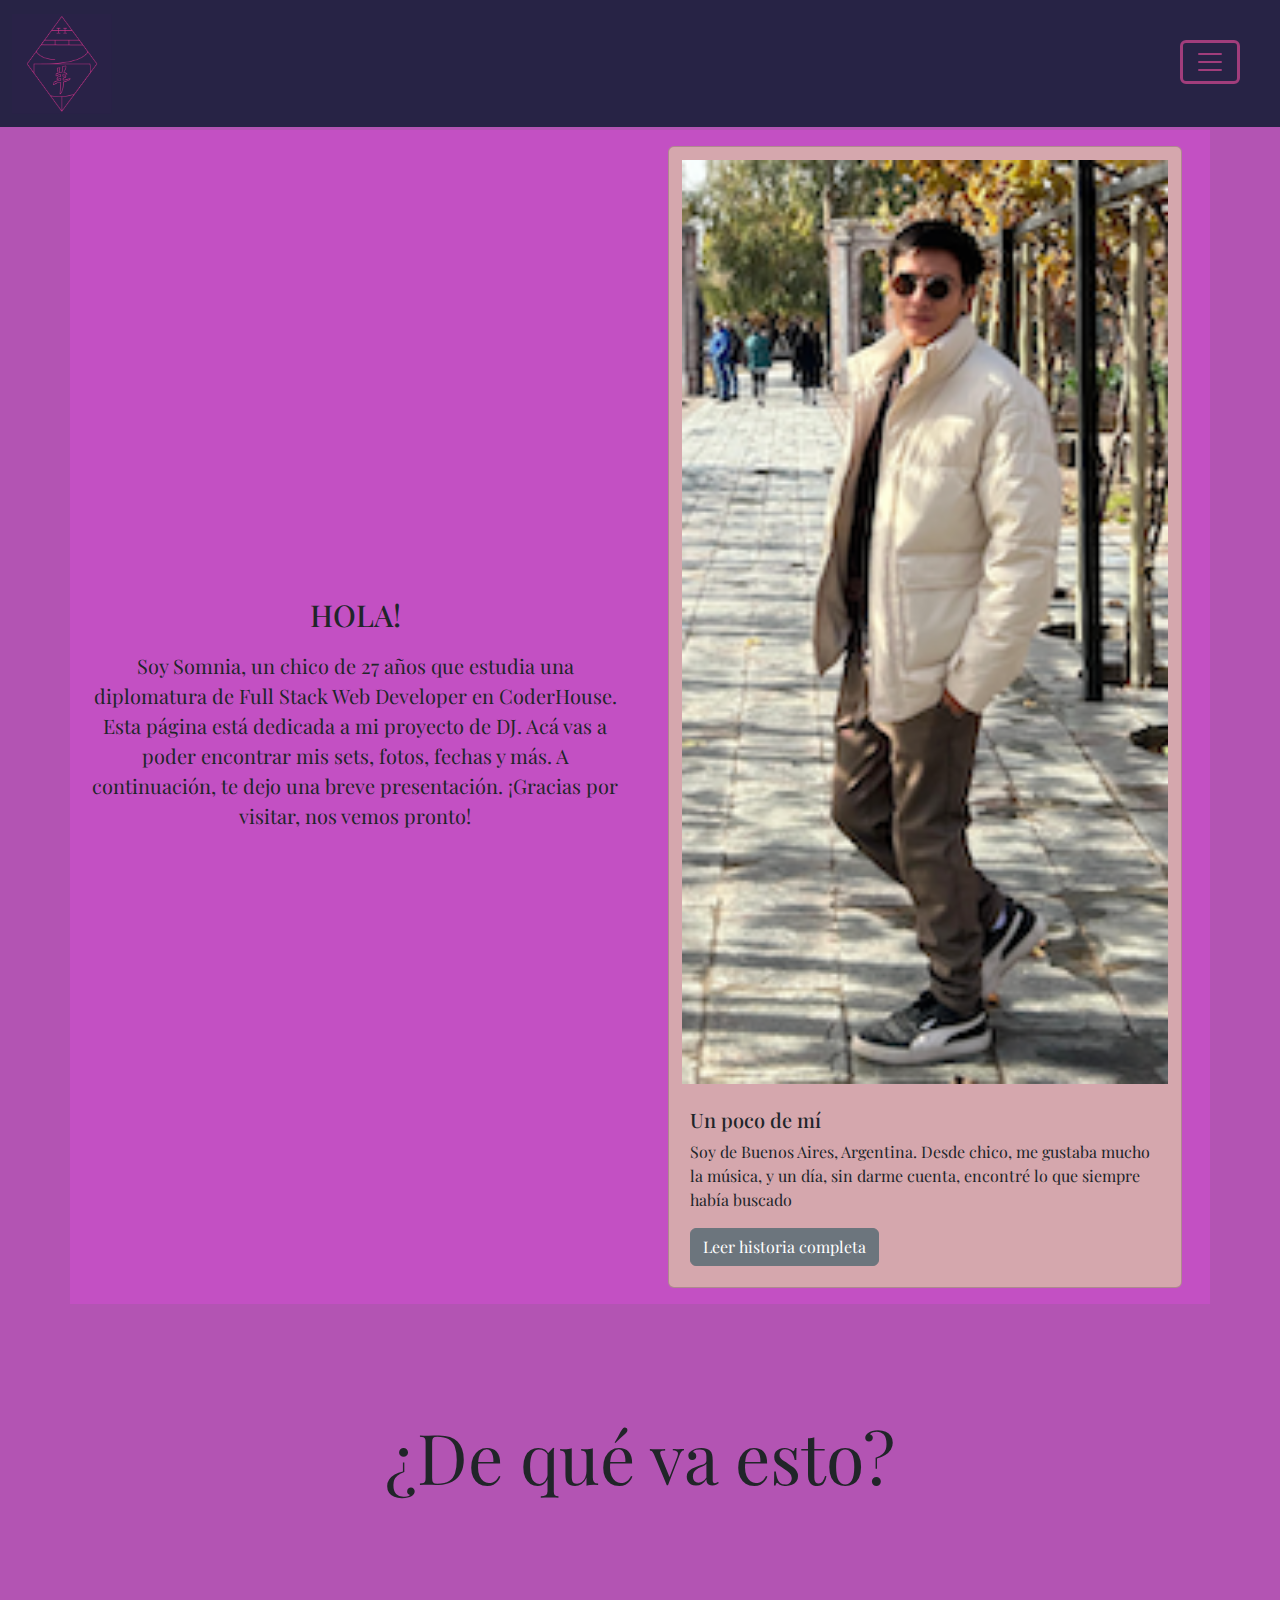
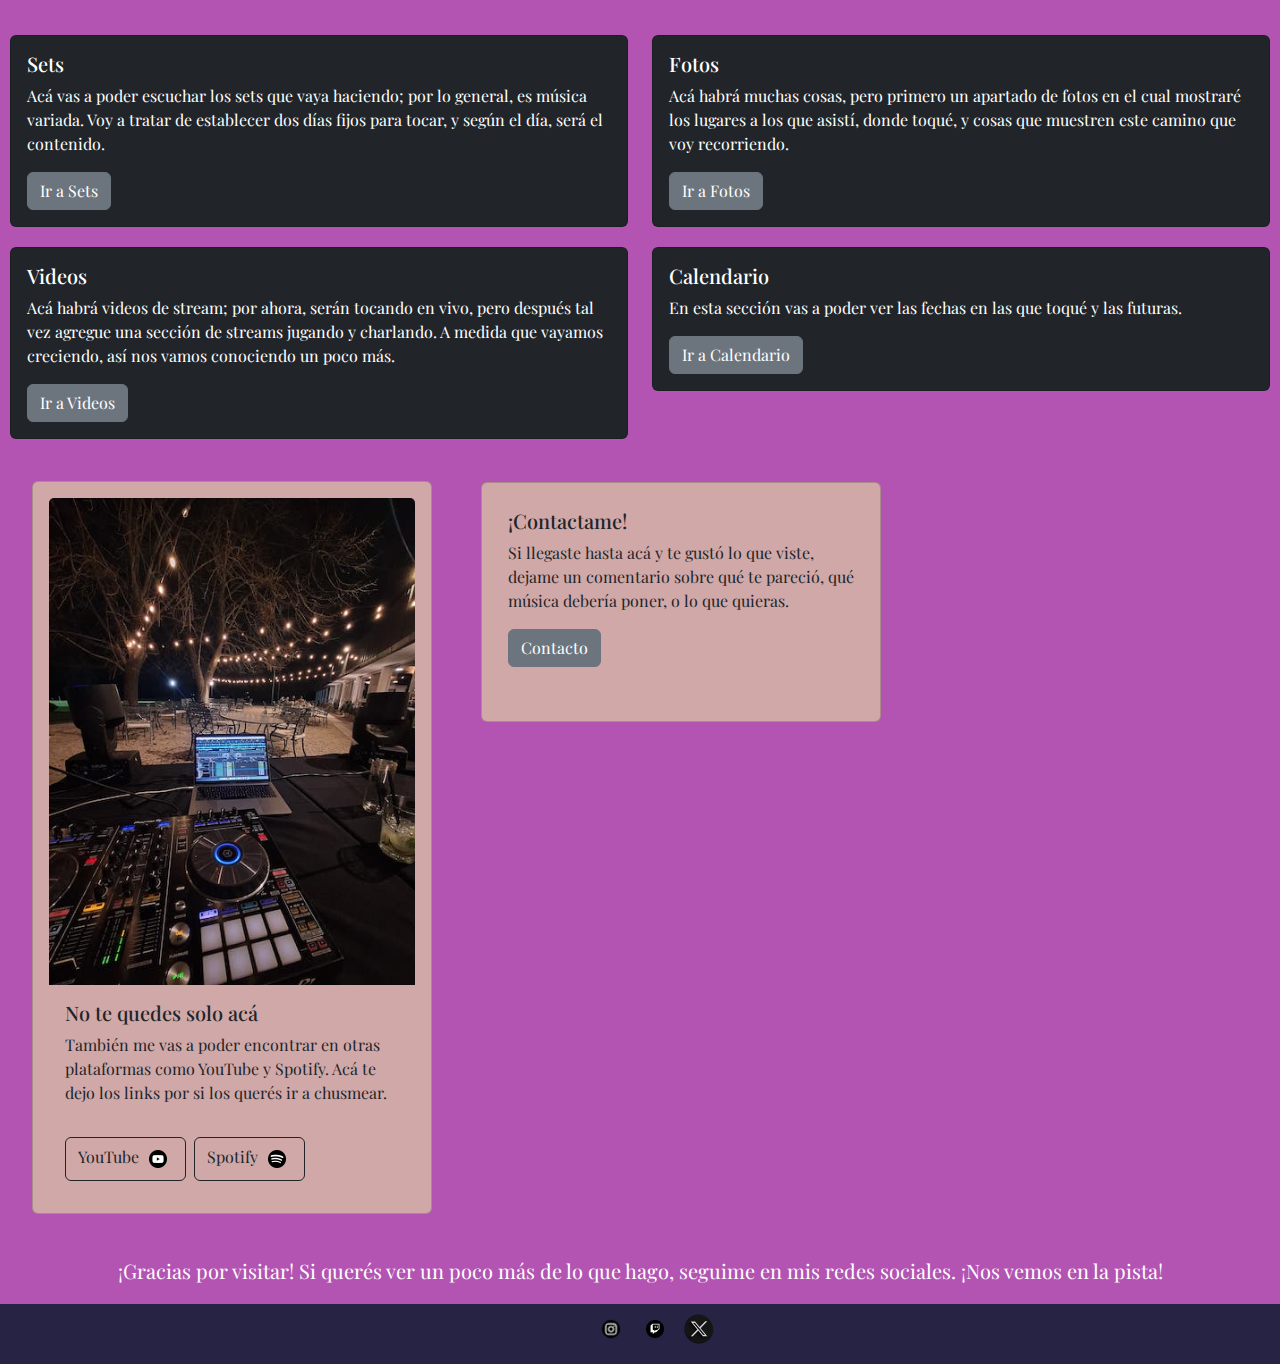
<file: index.html>
<!DOCTYPE html>
<html lang="en">
<head>
    <meta charset="UTF-8">
    <meta name="viewport" content="width=device-width, initial-scale=1.0">
    <meta name="description" content="Descubre el portfolio de Somnia, un DJ de Buenos Aires apasionado por la música electrónica. Escucha mis sets, explora mis fotos de eventos y conoce mis artistas favoritos. ¡Únete a este viaje musical y sígueme en mis redes sociales!">
    <meta name="keywords" content="DJ, música electrónica, sets de DJ, portfolio de DJ, eventos, fotos de DJ, Hardwell, Buenos Aires, música, comunidad musical, música variada, tecnología, CoderHouse">
    <title>Somnia</title>
    
    <!--link a bootstrap 5.3-->
    <link href="https://cdn.jsdelivr.net/npm/bootstrap@5.3.3/dist/css/bootstrap.min.css" rel="stylesheet" integrity="sha384-QWTKZyjpPEjISv5WaRU9OFeRpok6YctnYmDr5pNlyT2bRjXh0JMhjY6hW+ALEwIH" crossorigin="anonymous">
    <!--link a font-->
    <link rel="preconnect" href="https://fonts.googleapis.com">
    <link rel="preconnect" href="https://fonts.gstatic.com" crossorigin>
    <link href="https://fonts.googleapis.com/css2?family=Playfair+Display:ital,wght@0,400..900;1,400..900&display=swap" rel="stylesheet">
    
    <link rel="shortcut icon" href="./multimedia/favicon.ico" type="image/x-icon">
    <!--link a mi css-->
    <link rel="stylesheet" href="./css/style.css">


</head>
<body>
    <header>
        <nav class="navbar">
            <!--logoynombreNav-->
            <div class="container-fluid">
                <nav class="navbar">
                    <div class="container-fluid">
                      <a class="navbar-brand" href="./index.html">
                        <img src="./imagenes/logoSomnia.png" alt="Logo" width="100" height="100" class="d-inline-block align-text-top ">
                      </a>
                    </div>
                  </nav>
   
            <!--botonNav-->
             <button class="navbar-toggler boton-lateral" type="button" data-bs-toggle="offcanvas" data-bs-target="#offcanvasNavbar" aria-controls="offcanvasNavbar" aria-label="Toggle navigation">
                <span class="navbar-toggler-icon"></span>
              </button>
              <div class="offcanvas offcanvas-end" tabindex="-1" id="offcanvasNavbar" aria-labelledby="offcanvasNavbarLabel">
                <div class="offcanvas-header">
                  <h5 class="offcanvas-title" id="offcanvasNavbarLabel">SOMNIA</h5>
                  <button type="button" class="btn-close" data-bs-dismiss="offcanvas" aria-label="Close"></button>
                </div>
                <div class="offcanvas-body">
                  <ul class="navbar-nav justify-content-end flex-grow-1 pe-3">
                    <li class="nav-item">
                      <a class="nav-link active" aria-current="page" href="./paginas/sets.html">Sets</a>
                    </li>
                    <li class="nav-item">
                      <a class="nav-link" href="./paginas/calendario.html">Calendario</a>
                    </li>
                    <li class="nav-item dropdown">
                      <a class="nav-link dropdown-toggle" href="#" role="button" data-bs-toggle="dropdown" aria-expanded="false">
                        Multimedia
                      </a>
                      <ul class="dropdown-menu">
                        <li><a class="dropdown-item" href="./paginas/multimedia.html">Fotos</a></li>
                        <hr>
                        <li><a class="dropdown-item" href="https://www.youtube.com/@Play_Somnia" target="_blank">Videos</a></li>
                        <hr>
                        <li><a class="dropdown-item" href="https://open.spotify.com/user/31hjlfkevkhoahzk4itwz3btesmi" target="_blank" >Musica</a></li>
                      </ul>
                    </li>
                    <li class="nav-item">
                        <a class="nav-link" href="./paginas/contacto.html">Contacto</a>
                    </li>
                  </ul>
                </div>
              </div>
            </div>
        </nav>
    </header>
    <main class="container">
        <div class="row caja-1">
            <div class="col-6 presentacion">
                <h2>HOLA!</h2>
                <p>Soy Somnia, un chico de 27 años que estudia una diplomatura de Full Stack Web Developer en CoderHouse. Esta página está dedicada a mi proyecto de DJ. Acá vas a poder encontrar mis sets, fotos, fechas y más. A continuación, te dejo una breve presentación. ¡Gracias por visitar, nos vemos pronto!
                </p>
            </div>
            <div class="col-6">
            <div class="card" >
                <img src="./imagenes/FotoMiaMendoza.png" class="card-img-top p-2 fotomendoza" alt="fotomia">
                <div class="card-body">
                  <h5 class="card-title">Un poco de mí</h5>
                  <p class="card-text">Soy de Buenos Aires, Argentina. Desde chico, me gustaba mucho la música, y un día, sin darme cuenta, encontré lo que siempre había buscado</p>
                  <a href="./paginas/contacto.html" class="btn btn-secondary">Leer historia completa</a>
                </div>
            </div>
        </div> 

    </main>
    <p class="frase-medio">¿De qué va esto?
    </p>
    <div class="contenedorMedio">
        <div class="row">
            <div class="col-sm-6 mb-3 mb-sm-0">
              <div class="card text-bg-dark">
                <div class="card-body">
                  <h5 class="card-title">Sets</h5>
                  <p class="card-text">Acá vas a poder escuchar los sets que vaya haciendo; por lo general, es música variada. Voy a tratar de establecer dos días fijos para tocar, y según el día, será el contenido.</p>
                  <a href="./paginas/sets.html" class="btn btn-secondary">Ir a Sets</a>
                </div>
              </div>
            </div>
            <div class="col-sm-6">
              <div class="card text-bg-dark">
                <div class="card-body">
                  <h5 class="card-title">Fotos</h5>
                  <p class="card-text">Acá habrá muchas cosas, pero primero un apartado de fotos en el cual mostraré los lugares a los que asistí, donde toqué, y cosas que muestren este camino que voy recorriendo. 
                  </p>
                  <a href="./paginas/multimedia.html" class="btn btn-secondary">Ir a Fotos</a>
                </div>
              </div>
            </div>
          </div>
          <div class="contenedorMedio2">
        </div>

    </div>
    <div class="contenedorMedio">
        <div class="row">
            <div class="col-sm-6 mb-3 mb-sm-0">
              <div class="card text-bg-dark">
                <div class="card-body">
                  <h5 class="card-title">Videos</h5>
                  <p class="card-text">Acá habrá videos de stream; por ahora, serán tocando en vivo, pero después tal vez agregue una sección de streams jugando y charlando. A medida que vayamos creciendo, así nos vamos conociendo un poco más.</p>
                  <a href="./paginas/multimedia.html" class="btn btn-secondary">Ir a Videos</a>
                </div>
              </div>
            </div>
            <div class="col-sm-6">
              <div class="card text-bg-dark">
                <div class="card-body">
                  <h5 class="card-title">Calendario</h5>
                  <p class="card-text">En esta sección vas a poder ver las fechas en las que toqué y las futuras.
                  </p>
                  <a href="./paginas/calendario.html" class="btn btn-secondary">Ir a Calendario</a>
                </div>
              </div>
            </div>
          </div>
          <div class="contenedorMedio2">
        </div>


    </div>
    <div class="contenedorFinal">
        <div class="row m-2">
            <div class="card p-3 m-4 links-musica" style="width: 25rem;">
                <img src="./imagenes/eventogolfers2.jpeg" class="card-img-top" alt="evento2golfer">
                <div class="card-body">
                  <h5 class="card-title">No te quedes solo acá</h5>
                  <p class="card-text">También me vas a poder encontrar en otras plataformas como YouTube y Spotify. Acá te dejo los links por si los querés ir a chusmear.
                  </p>
                </div>
                <div class="card-body d-grid gap-2 d-md-flex">
                  <a href="https://www.youtube.com/@Somnia-oficial" target="_blank" class="btn btn-outline-dark p">YouTube <img class="logos" src="./imagenes/logoYoutube.png" alt="logoYoutube">
                  </a>
                  <a href="https://open.spotify.com/user/31hjlfkevkhoahzk4itwz3btesmi" class="btn btn-outline-dark" target="_blank">Spotify <img src="./imagenes/logoSpotify.png" class="logos" alt="logoSpotify"></a>
                </div>
              </div>
              <div class="card mensajes">
                <div class="card-body tarjeta-contacto">
                  <h5 class="card-title">¡Contactame!</h5>
                  <p class="card-text">Si llegaste hasta acá y te gustó lo que viste, dejame un comentario sobre qué te pareció, qué música debería poner, o lo que quieras.
                  </p>
                  <a href="./paginas/contacto.html" class="btn btn-secondary">Contacto</a>
                </div>
              </div>
        </div>
    </div>
    <p class="despedida">¡Gracias por visitar! Si querés ver un poco más de lo que hago, seguime en mis redes sociales. ¡Nos vemos en la pista!
    </p>


    <footer class="final">
        <div class="row iconosRedes">
         <div class="redes">
            <a href="https://www.instagram.com/somnia.ok/?hl=es" target="_blank">
                <img class="logos" src="./imagenes/logoIg.png" alt="instagram">
            </a>      
          </div> 
          <div class="redes">
            <a href="https://www.twitch.tv/somniaofficial" target="_blank">
              <img class="logos" src="./imagenes/logoTwich.png" alt="twich">
            </a>  
          </div>
          <div class="redes">
            <a href="https://x.com/?lang=es" target="_blank">
              <img class="logos" src="./imagenes/logoX.png" alt="twitter">
            </a>  
          </div>


        </div>
        


    </footer>

      

    

   


      <!--link a js de bootstrap-->
      <script src="https://cdn.jsdelivr.net/npm/bootstrap@5.3.3/dist/js/bootstrap.bundle.min.js" integrity="sha384-YvpcrYf0tY3lHB60NNkmXc5s9fDVZLESaAA55NDzOxhy9GkcIdslK1eN7N6jIeHz" crossorigin="anonymous"></script>
</body>

</html>
</file>
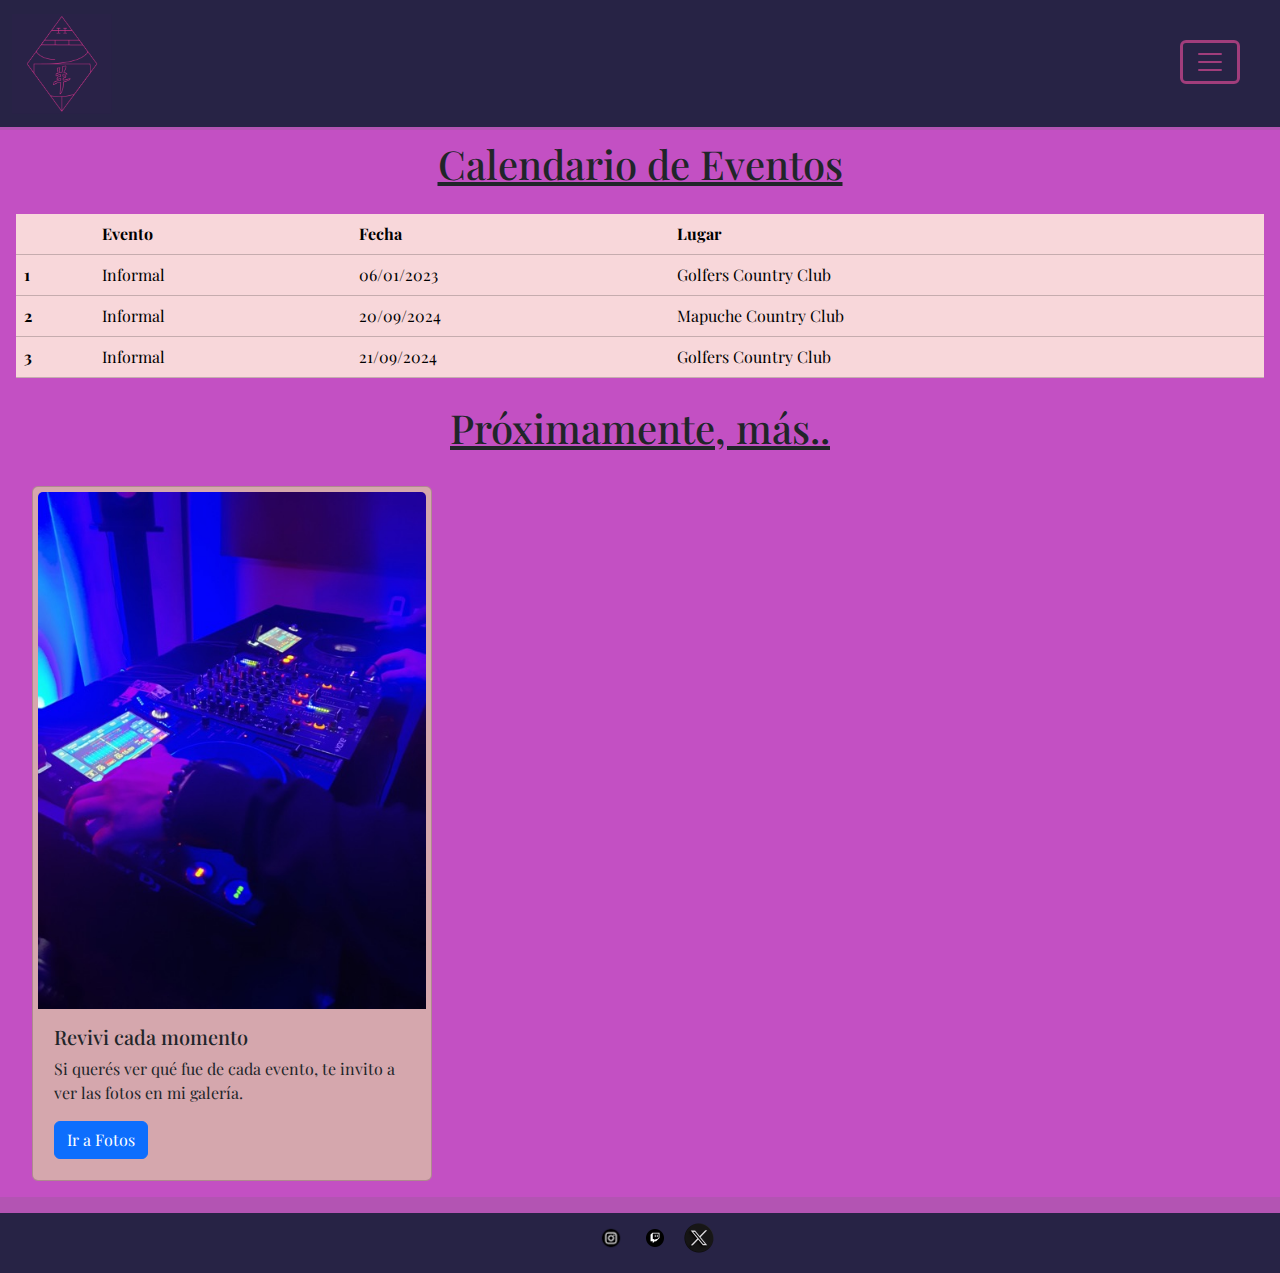
<file: paginas/calendario.html>
<!DOCTYPE html>
<html lang="en">
<head>
    <meta charset="UTF-8">
    <meta name="viewport" content="width=device-width, initial-scale=1.0">
    <title>SOMNIA</title>
    <link rel="shortcut icon" href="../multimedia/favicon.ico" type="image/x-icon">
    <!--link a bootstrap 5.3-->
    <link href="https://cdn.jsdelivr.net/npm/bootstrap@5.3.3/dist/css/bootstrap.min.css" rel="stylesheet" integrity="sha384-QWTKZyjpPEjISv5WaRU9OFeRpok6YctnYmDr5pNlyT2bRjXh0JMhjY6hW+ALEwIH" crossorigin="anonymous">
    <!--link a font-->
    <link rel="preconnect" href="https://fonts.googleapis.com">
    <link rel="preconnect" href="https://fonts.gstatic.com" crossorigin>
    <link href="https://fonts.googleapis.com/css2?family=Playfair+Display:ital,wght@0,400..900;1,400..900&display=swap" rel="stylesheet">
    
    <link rel="shortcut icon" href="../multimedia/favicon.ico" type="image/x-icon">
    <!--link a mi css-->
    <link rel="stylesheet" href="../css/style.css">
</head>
<body>
    <header>
        <nav class="navbar">
            <!--logoynombreNav-->
            <div class="container-fluid">
                <nav class="navbar">
                    <div class="container-fluid">
                      <a class="navbar-brand" href="../index.html">
                        <img src="../imagenes/logoSomnia.png" alt="Logo" width="100" height="100" class="d-inline-block align-text-top ">
                      </a>
                    </div>
                  </nav>
   
            <!--botonNav-->
             <button class="navbar-toggler boton-lateral" type="button" data-bs-toggle="offcanvas" data-bs-target="#offcanvasNavbar" aria-controls="offcanvasNavbar" aria-label="Toggle navigation">
                <span class="navbar-toggler-icon"></span>
              </button>
              <div class="offcanvas offcanvas-end" tabindex="-1" id="offcanvasNavbar" aria-labelledby="offcanvasNavbarLabel">
                <div class="offcanvas-header">
                  <h5 class="offcanvas-title" id="offcanvasNavbarLabel">SOMNIA</h5>
                  <button type="button" class="btn-close" data-bs-dismiss="offcanvas" aria-label="Close"></button>
                </div>
                <div class="offcanvas-body">
                  <ul class="navbar-nav justify-content-end flex-grow-1 pe-3">
                    <li class="nav-item">
                      <a class="nav-link active" aria-current="page" href="../paginas/sets.html">Sets</a>
                    </li>
                    <li class="nav-item">
                      <a class="nav-link" href="../paginas/calendario.html">Calendario</a>
                    </li>
                    <li class="nav-item dropdown">
                      <a class="nav-link dropdown-toggle" href="#" role="button" data-bs-toggle="dropdown" aria-expanded="false">
                        Multimedia
                      </a>
                      <ul class="dropdown-menu">
                        <li><a class="dropdown-item" href="../paginas/multimedia.html">Fotos</a></li>
                        <hr>
                        <li><a class="dropdown-item" href="https://www.youtube.com/@Play_Somnia" target="_blank">Videos</a></li>
                        <hr>
                        <li><a class="dropdown-item" href="https://open.spotify.com/user/31hjlfkevkhoahzk4itwz3btesmi" target="_blank" >Musica</a></li>
                      </ul>
                    </li>
                    <li class="nav-item">
                      <a class="nav-link" href="../paginas/contacto.html">Contacto</a>
                    </li>
                  </ul>
                </div>
              </div>
            </div>
        </nav>
    </header>

    <main class="medioCalendario">
        <h1>Calendario de Eventos</h1>
        <div class="row m-3 mediocal">
            <table class="table table-hover col-6 table-danger">
                <thead>
                  <tr>
                    <th scope="col"></th>
                    <th scope="col">Evento</th>
                    <th scope="col">Fecha</th>
                    <th scope="col">Lugar</th>
                  </tr>
                </thead>
                <tbody>
                  <tr>
                    <th scope="row">1</th>
                    <td>Informal</td>
                    <td>06/01/2023</td>
                    <td>Golfers Country Club</td>

                  </tr>


                  <tr>
                    <th scope="row">2</th>
                    <td>Informal</td>
                    <td>20/09/2024</td>
                    <td>Mapuche Country Club</td>
                  </tr>
                  <tr>
                    <th scope="row">3</th>
                    <td>Informal</td>
                    <td>21/09/2024</td>
                    <td>Golfers Country Club</td>
                  </tr>
                </tbody>
              </table>
              <h1>Próximamente, más..</h1>
                  <div class="card" style="width: 25rem; fotocal"> 
                    <img src="../imagenes/fotoArjausdemediano.jpeg" class="card-img-top" alt="contr-arjaus">
                    <div class="card-body">
                      <h5 class="card-title">Revivi cada momento</h5>
                      <p class="card-text">Si querés ver qué fue de cada evento, te invito a ver las fotos en mi galería.</p>
                      <a href="../paginas/multimedia.html" class="btn btn-primary">Ir a Fotos</a>
                    </div>
                  </div>
              
    </main>

    <footer class="final">
        <div class="row iconosRedes">
          <div class="redes">
            <a href="https://www.instagram.com/somnia.ok/?hl=es" target="_blank">
                <img class="logos" src="../imagenes/logoIg.png" alt="instagram">
            </a>      
          </div> 
          <div class="redes">
            <a href="https://www.twitch.tv/somniaofficial" target="_blank">
              <img class="logos" src="../imagenes/logoTwich.png" alt="twich">
            </a>  
          </div>
          <div class="redes">
            <a href="https://x.com/?lang=es" target="_blank">
              <img class="logos" src="../imagenes/logoX.png" alt="twitter">
            </a>  
          </div>


        </div>
        


    </footer>



    <!--link a js de bootstrap-->
    <script src="https://cdn.jsdelivr.net/npm/bootstrap@5.3.3/dist/js/bootstrap.bundle.min.js" integrity="sha384-YvpcrYf0tY3lHB60NNkmXc5s9fDVZLESaAA55NDzOxhy9GkcIdslK1eN7N6jIeHz" crossorigin="anonymous"></script>
    
</body>
</html>
</file>
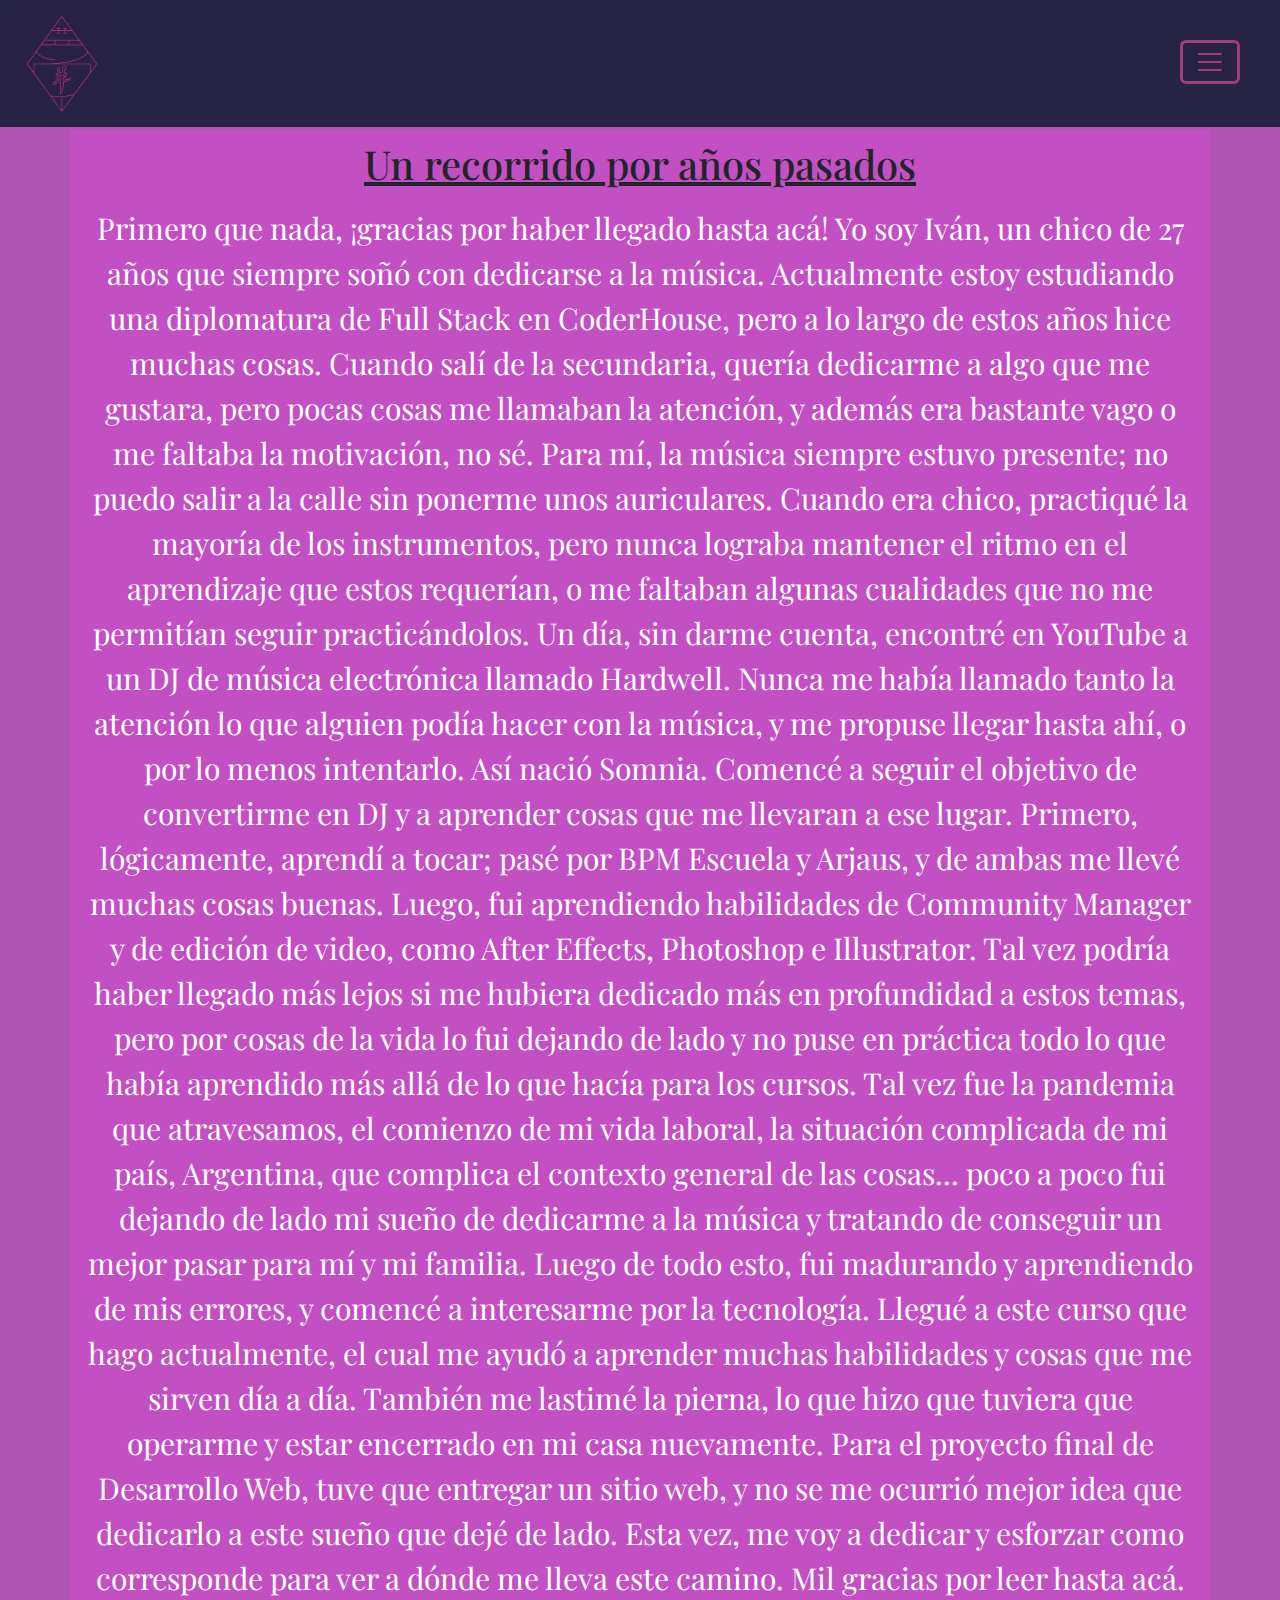
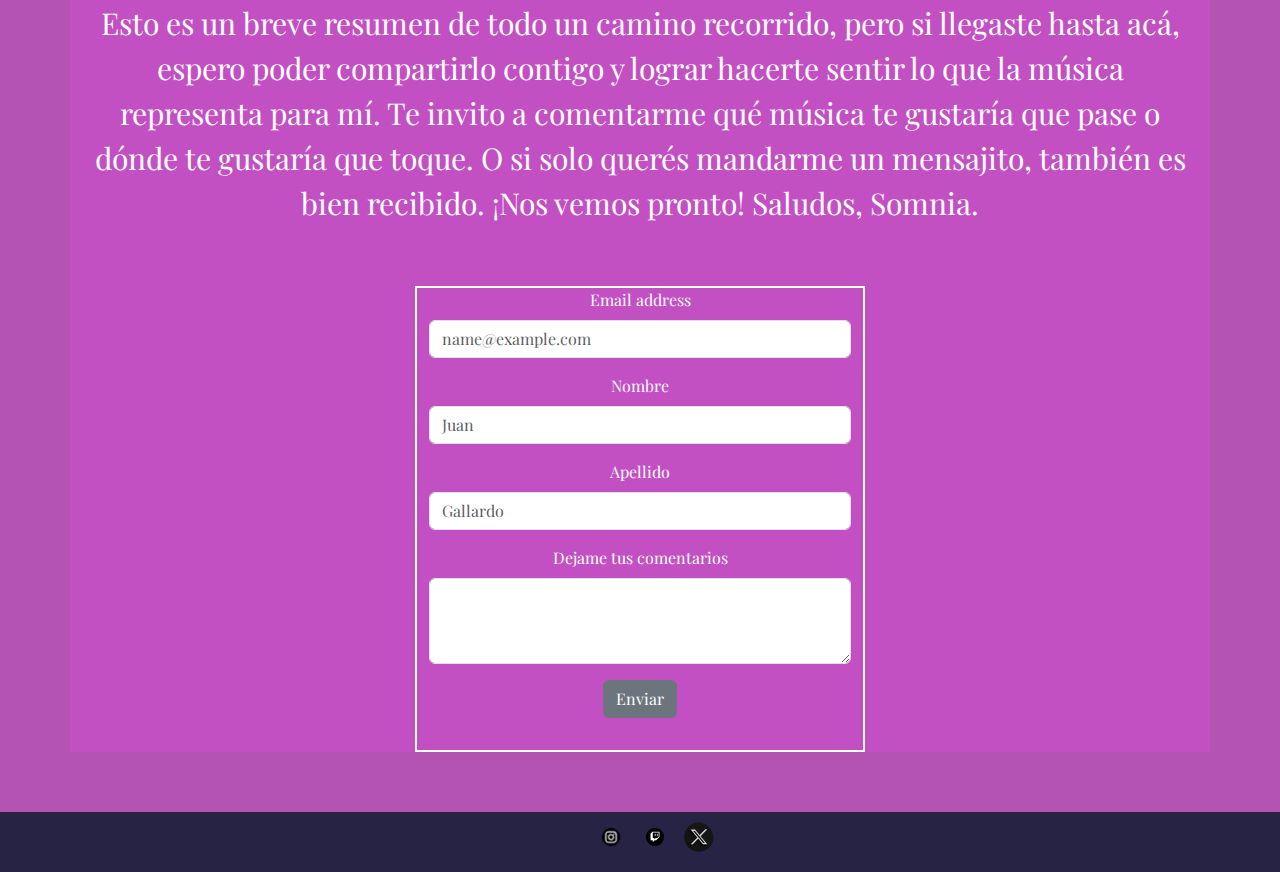
<file: paginas/contacto.html>
<!DOCTYPE html>
<html lang="en">
<head>
    <meta charset="UTF-8">
    <meta name="viewport" content="width=device-width, initial-scale=1.0">
    <title>SOMNIA</title>
    <link rel="shortcut icon" href="../multimedia/favicon.ico" type="image/x-icon">
    <!--link a bootstrap 5.3-->
    <link href="https://cdn.jsdelivr.net/npm/bootstrap@5.3.3/dist/css/bootstrap.min.css" rel="stylesheet" integrity="sha384-QWTKZyjpPEjISv5WaRU9OFeRpok6YctnYmDr5pNlyT2bRjXh0JMhjY6hW+ALEwIH" crossorigin="anonymous">
    <!--link a font-->
    <link rel="preconnect" href="https://fonts.googleapis.com">
    <link rel="preconnect" href="https://fonts.gstatic.com" crossorigin>
    <link href="https://fonts.googleapis.com/css2?family=Playfair+Display:ital,wght@0,400..900;1,400..900&display=swap" rel="stylesheet">
    
    <link rel="shortcut icon" href="../multimedia/favicon.ico" type="image/x-icon">
    <!--link a mi css-->
    <link rel="stylesheet" href="../css/style.css">
   
<body>
    <header>
        <nav class="navbar">
            <!--logoynombreNav-->
            <div class="container-fluid">
                <nav class="navbar">
                    <div class="container-fluid">
                      <a class="navbar-brand" href="../index.html">
                        <img src="../imagenes/logoSomnia.png" alt="Logo" width="100" height="100" class="d-inline-block align-text-top ">
                      </a>
                    </div>
                  </nav>
   
            <!--botonNav-->
             <button class="navbar-toggler boton-lateral" type="button" data-bs-toggle="offcanvas" data-bs-target="#offcanvasNavbar" aria-controls="offcanvasNavbar" aria-label="Toggle navigation">
                <span class="navbar-toggler-icon"></span>
              </button>
              <div class="offcanvas offcanvas-end" tabindex="-1" id="offcanvasNavbar" aria-labelledby="offcanvasNavbarLabel">
                <div class="offcanvas-header">
                  <h5 class="offcanvas-title" id="offcanvasNavbarLabel">SOMNIA</h5>
                  <button type="button" class="btn-close" data-bs-dismiss="offcanvas" aria-label="Close"></button>
                </div>
                <div class="offcanvas-body">
                  <ul class="navbar-nav justify-content-end flex-grow-1 pe-3">
                    <li class="nav-item">
                      <a class="nav-link active" aria-current="page" href="../paginas/sets.html">Sets</a>
                    </li>
                    <li class="nav-item">
                      <a class="nav-link" href="../paginas/calendario.html">Calendario</a>
                    </li>
                    <li class="nav-item dropdown">
                      <a class="nav-link dropdown-toggle" href="#" role="button" data-bs-toggle="dropdown" aria-expanded="false">
                        Multimedia
                      </a>
                      <ul class="dropdown-menu">
                        <li><a class="dropdown-item" href="../paginas/multimedia.html">Fotos</a></li>
                        <hr>
                        <li><a class="dropdown-item" href="https://www.youtube.com/@Play_Somnia" target="_blank">Videos</a></li>
                        <hr>
                        <li><a class="dropdown-item" href="https://open.spotify.com/user/31hjlfkevkhoahzk4itwz3btesmi" target="_blank" >Musica</a></li>
                      </ul>
                    </li>
                    <li class="nav-item">
                        <a class="nav-link" href="../paginas/contacto.html">Contacto</a>
                    </li>
                  </ul>
                </div>
              </div>
            </div>
        </nav>
  
    </header>
 
    <main class="container">
      <h1>Un recorrido por años pasados</h1>
      <p class="historia">Primero que nada, ¡gracias por haber llegado hasta acá! Yo soy Iván, un chico de 27 años que siempre soñó con dedicarse a la música. Actualmente estoy estudiando una diplomatura de Full Stack en CoderHouse, pero a lo largo de estos años hice muchas cosas. Cuando salí de la secundaria, quería dedicarme a algo que me gustara, pero pocas cosas me llamaban la atención, y además era bastante vago o me faltaba la motivación, no sé. Para mí, la música siempre estuvo presente; no puedo salir a la calle sin ponerme unos auriculares. Cuando era chico, practiqué la mayoría de los instrumentos, pero nunca lograba mantener el ritmo en el aprendizaje que estos requerían, o me faltaban algunas cualidades que no me permitían seguir practicándolos. Un día, sin darme cuenta, encontré en YouTube a un DJ de música electrónica llamado Hardwell. Nunca me había llamado tanto la atención lo que alguien podía hacer con la música, y me propuse llegar hasta ahí, o por lo menos intentarlo. Así nació Somnia. Comencé a seguir el objetivo de convertirme en DJ y a aprender cosas que me llevaran a ese lugar. Primero, lógicamente, aprendí a tocar; pasé por BPM Escuela y Arjaus, y de ambas me llevé muchas cosas buenas. Luego, fui aprendiendo habilidades de Community Manager y de edición de video, como After Effects, Photoshop e Illustrator. Tal vez podría haber llegado más lejos si me hubiera dedicado más en profundidad a estos temas, pero por cosas de la vida lo fui dejando de lado y no puse en práctica todo lo que había aprendido más allá de lo que hacía para los cursos. Tal vez fue la pandemia que atravesamos, el comienzo de mi vida laboral, la situación complicada de mi país, Argentina, que complica el contexto general de las cosas... poco a poco fui dejando de lado mi sueño de dedicarme a la música y tratando de conseguir un mejor pasar para mí y mi familia.

        Luego de todo esto, fui madurando y aprendiendo de mis errores, y comencé a interesarme por la tecnología. Llegué a este curso que hago actualmente, el cual me ayudó a aprender muchas habilidades y cosas que me sirven día a día. También me lastimé la pierna, lo que hizo que tuviera que operarme y estar encerrado en mi casa nuevamente. Para el proyecto final de Desarrollo Web, tuve que entregar un sitio web, y no se me ocurrió mejor idea que dedicarlo a este sueño que dejé de lado. Esta vez, me voy a dedicar y esforzar como corresponde para ver a dónde me lleva este camino.
        
        Mil gracias por leer hasta acá. Esto es un breve resumen de todo un camino recorrido, pero si llegaste hasta acá, espero poder compartirlo contigo y lograr hacerte sentir lo que la música representa para mí. Te invito a comentarme qué música te gustaría que pase o dónde te gustaría que toque. O si solo querés mandarme un mensajito, también es bien recibido. ¡Nos vemos pronto!
        Saludos, Somnia.
      </p>
      <div class="row formulario">
       <div>
         <div class="mb-3">
           <label for="exampleFormControlInput1" class="form-label">Email address</label>
           <input type="email" class="form-control" id="exampleFormControlInput1" placeholder="name@example.com">
        </div>
        <div class="mb-3">
          <label for="exampleFormControlInput1" class="form-label">Nombre</label>
          <input type="textxs" class="form-control" id="exampleFormControlInput1" placeholder="Juan">
       </div><div class="mb-3">
        <label for="exampleFormControlInput1" class="form-label">Apellido</label>
        <input type="textxs" class="form-control" id="exampleFormControlInput1" placeholder="Gallardo">
     </div>
        <div class="mb-3">
           <label for="exampleFormControlTextarea1" class="form-label">Dejame tus comentarios</label>
           <textarea class="form-control" id="exampleFormControlTextarea1" rows="3"></textarea>
           <button type="button" class="btn btn-secondary m-3">Enviar</button>
         </div>
        </div>
      </div>
      
 
    </main>  
    

    <footer class="final">
        <div class="row iconosRedes">
          <div class="redes">
            <a href="https://www.instagram.com/somnia.ok/?hl=es" target="_blank">
                <img class="logos" src="../imagenes/logoIg.png" alt="instagram">
            </a>      
          </div> 
          <div class="redes">
            <a href="https://www.twitch.tv/somniaofficial" target="_blank">
              <img class="logos" src="../imagenes/logoTwich.png" alt="twich">
            </a>  
          </div>
          <div class="redes">
            <a href="https://x.com/?lang=es" target="_blank">
              <img class="logos" src="../imagenes/logoX.png" alt="twitter">
            </a>  
          </div>


        </div>
        


    </footer>



    <!--link a js de bootstrap-->
    <script src="https://cdn.jsdelivr.net/npm/bootstrap@5.3.3/dist/js/bootstrap.bundle.min.js" integrity="sha384-YvpcrYf0tY3lHB60NNkmXc5s9fDVZLESaAA55NDzOxhy9GkcIdslK1eN7N6jIeHz" crossorigin="anonymous"></script>




</body>
</html>
</file>
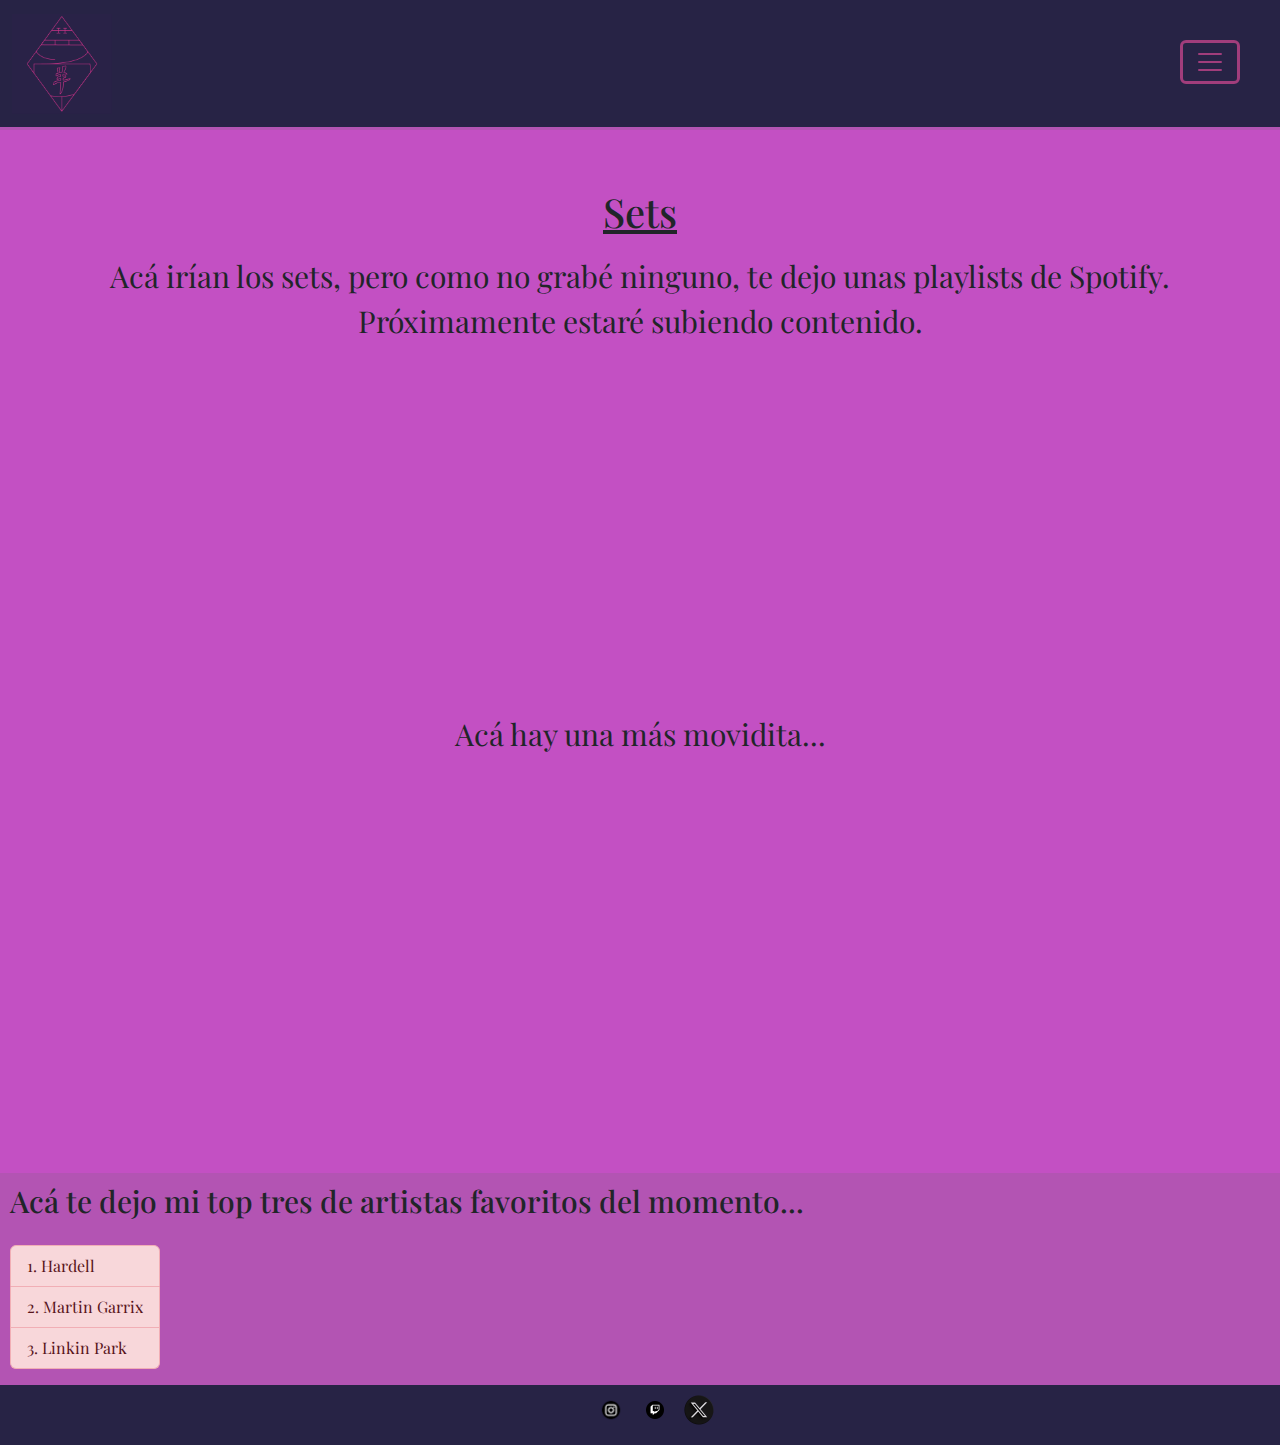
<file: paginas/sets.html>
<!DOCTYPE html>
<html lang="en">
<head>
    <meta charset="UTF-8">
    <meta name="viewport" content="width=device-width, initial-scale=1.0">
    <title>SOMNIA</title>
    <link rel="shortcut icon" href="../multimedia/favicon.ico" type="image/x-icon">
    <!--link a bootstrap 5.3-->
    <link href="https://cdn.jsdelivr.net/npm/bootstrap@5.3.3/dist/css/bootstrap.min.css" rel="stylesheet" integrity="sha384-QWTKZyjpPEjISv5WaRU9OFeRpok6YctnYmDr5pNlyT2bRjXh0JMhjY6hW+ALEwIH" crossorigin="anonymous">
    <!--link a font-->
    <link rel="preconnect" href="https://fonts.googleapis.com">
    <link rel="preconnect" href="https://fonts.gstatic.com" crossorigin>
    <link href="https://fonts.googleapis.com/css2?family=Playfair+Display:ital,wght@0,400..900;1,400..900&display=swap" rel="stylesheet">
    
    <link rel="shortcut icon" href="../multimedia/favicon.ico" type="image/x-icon">
    <!--link a mi css-->
    <link rel="stylesheet" href="../css/style.css">
    
    
</head>
<body>
    <header>
        <nav class="navbar">
            <!--logoynombreNav-->
            <div class="container-fluid">
                <nav class="navbar">
                    <div class="container-fluid">
                      <a class="navbar-brand" href="../index.html">
                        <img src="../imagenes/logoSomnia.png" alt="Logo" width="100" height="100" class="d-inline-block align-text-top ">
                      </a>
                    </div>
                  </nav>
   
            <!--botonNav-->
             <button class="navbar-toggler boton-lateral" type="button" data-bs-toggle="offcanvas" data-bs-target="#offcanvasNavbar" aria-controls="offcanvasNavbar" aria-label="Toggle navigation">
                <span class="navbar-toggler-icon"></span>
              </button>
              <div class="offcanvas offcanvas-end" tabindex="-1" id="offcanvasNavbar" aria-labelledby="offcanvasNavbarLabel">
                <div class="offcanvas-header">
                  <h5 class="offcanvas-title" id="offcanvasNavbarLabel">SOMNIA</h5>
                  <button type="button" class="btn-close" data-bs-dismiss="offcanvas" aria-label="Close"></button>
                </div>
                <div class="offcanvas-body">
                  <ul class="navbar-nav justify-content-end flex-grow-1 pe-3">
                    <li class="nav-item">
                      <a class="nav-link active" aria-current="page" href="../paginas/sets.html">Sets</a>
                    </li>
                    <li class="nav-item">
                      <a class="nav-link" href="../paginas/calendario.html">Calendario</a>
                    </li>
                    <li class="nav-item dropdown">
                      <a class="nav-link dropdown-toggle" href="#" role="button" data-bs-toggle="dropdown" aria-expanded="false">
                        Multimedia
                      </a>
                      <ul class="dropdown-menu">
                        <li><a class="dropdown-item" href="../paginas/multimedia.html">Fotos</a></li>
                        <hr>
                        <li><a class="dropdown-item" href="https://www.youtube.com/@Play_Somnia" target="_blank">Videos</a></li>
                        <hr>
                        <li><a class="dropdown-item" href="https://open.spotify.com/user/31hjlfkevkhoahzk4itwz3btesmi" target="_blank">Musica</a></li>
                      </ul>
                    </li>
                    <li class="nav-item">
                        <a class="nav-link" href="../paginas/contacto.html">Contacto</a>
                    </li>
                  </ul>
                </div>
              </div>
            </div>
        </nav>
    </header>

    <main class="medioSets p-5">
        <h1>Sets</h1>
        <p class="texto">Acá irían los sets, pero como no grabé ninguno, te dejo unas playlists de Spotify. Próximamente estaré subiendo contenido.

        </p>
        <div class="row playlist">
            <iframe style="border-radius:12px" src="https://open.spotify.com/embed/playlist/5hBpXqP5TFvH28gTgAtdpx?utm_source=generator" width="100%" height="352" frameBorder="0" allowfullscreen="" allow="autoplay; clipboard-write; encrypted-media; fullscreen; picture-in-picture" loading="lazy"></iframe>

            <p class="texto">Acá hay una más movidita...</p>
            <iframe style="border-radius:12px" src="https://open.spotify.com/embed/playlist/1rcd5p4VIVRyVRQkvpCD3z?utm_source=generator" width="100%" height="352" frameBorder="0" allowfullscreen="" allow="autoplay; clipboard-write; encrypted-media; fullscreen; picture-in-picture" loading="lazy"></iframe>
        </div>
       
    </main>
    <h2>Acá te dejo mi top tres de artistas favoritos del momento...</h2>
    <div class="top-musica m-3">
      <div class="row">
        <ol class="list-group list-group-numbered list-group-item-danger">
          <li class="list-group-item">Hardell</li>
          <li class="list-group-item">Martin Garrix</li>
          <li class="list-group-item">Linkin Park</li>
        </ol>
      
      </div>
      
    </div>



    <footer class="final">
        <div class="row iconosRedes">
         <div class="redes">
            <a href="https://www.instagram.com/somnia.ok/?hl=es" target="_blank">
                <img class="logos" src="../imagenes/logoIg.png" alt="instagram">
            </a>      
          </div> 
          <div class="redes">
            <a href="https://www.twitch.tv/somniaofficial" target="_blank">
              <img class="logos" src="../imagenes/logoTwich.png" alt="twich">
            </a>  
          </div>
          <div class="redes">
            <a href="https://x.com/?lang=es" target="_blank">
              <img class="logos" src="../imagenes/logoX.png" alt="twitter">
            </a>  
          </div>


        </div>
        


    </footer>




    <!--link a js de bootstrap-->
    <script src="https://cdn.jsdelivr.net/npm/bootstrap@5.3.3/dist/js/bootstrap.bundle.min.js" integrity="sha384-YvpcrYf0tY3lHB60NNkmXc5s9fDVZLESaAA55NDzOxhy9GkcIdslK1eN7N6jIeHz" crossorigin="anonymous"></script>
</body>
</html>
</file>
<file: css/style.css>
* {
  margin: 0;
  padding: 0;
  box-sizing: border-box;
}

h1 {
  text-decoration: underline;
  font-size: 40px;
  padding: 10px;
  text-align: center;
  font-family: "Playfair Display", serif;
}

header .navbar {
  background-color: rgb(39, 35, 69);
  z-index: 1;
  position: fixed;
  top: 0;
  left: 0;
  width: 100%;
  overflow: visible;
}
header .navbar-toggler {
  background-color: rgb(39, 35, 69);
  border: solid rgb(161, 61, 123);
  position: fixed;
  top: 0;
  right: 0;
  overflow: visible;
  margin: 40px;
  color: transparent;
  z-index: 1;
}
header .navbar-toggler-icon {
  background-image: url("data:image/svg+xml,%3csvg xmlns='http://www.w3.org/2000/svg' viewBox='0 0 30 30'%3e%3cpath stroke='rgba(161, 61, 123, 1)' stroke-linecap='round' stroke-miterlimit='10' stroke-width='2' d='M4 7h22M4 15h22M4 23h22'/%3e%3c/svg%3e");
}
header .offcanvas {
  background-color: rgb(179, 84, 179);
}
header .dropdown-menu {
  background-color: violet;
}
header .dropdown-menu .dropdown-item:hover {
  background-color: transparent;
  color: white;
}

main {
  background-color: rgba(207, 77, 207, 0.573);
  font-family: "Playfair Display", serif;
  margin-top: 130px;
}
main .caja1 {
  align-items: center;
  margin: 1rem;
  padding: 10px;
}
main .presentacion {
  text-align: center;
  align-content: center;
  font-size: 20px;
}
main .card {
  background-color: rgba(221, 205, 164, 0.697);
  padding: 5px;
  margin: 1rem;
  font-family: "Playfair Display", serif;
}

.frase-medio {
  text-align: center;
  padding: 100px;
  font-size: 70px;
  font-family: "Playfair Display", serif;
}

.contenedorMedio {
  font-family: "Playfair Display", serif;
  padding: 10px;
}

.contenedorFinal .links-musica {
  background-color: rgba(221, 205, 164, 0.697);
}
.contenedorFinal .links-musica .logos {
  width: 30px;
  height: 30px;
}
.contenedorFinal .links-musica .card-title {
  font-family: "Playfair Display", serif;
}
.contenedorFinal .mensajes {
  width: 25rem;
  height: 15rem;
  margin: 25px;
  font-family: "Playfair Display", serif;
  padding: 10px;
  background-color: rgba(221, 205, 164, 0.697);
}

.despedida {
  padding: 10px;
  margin: 8px;
  text-align: center;
  color: white;
  font-size: 20px;
  font-family: "Playfair Display", serif;
}

.final {
  background-color: rgb(39, 35, 69);
  width: 100vw;
  position: static;
  bottom: 0;
  height: 60px;
}
.final .iconosRedes {
  display: flex;
  justify-content: center;
}
.final .iconosRedes .redes {
  margin: 10px;
  width: 1%;
}
.final .iconosRedes .redes .logos {
  width: 30px;
  height: 30px;
}

.medioSets {
  text-align: center;
  font-size: 30px;
}

.top-musica {
  display: flex;
  justify-content: center;
  align-items: center;
  width: 150px;
}

h2 {
  font-size: 20px;
  padding: 10px;
  font-family: "Playfair Display", serif;
}

.contenedorMult {
  display: flex;
  flex-wrap: wrap;
  justify-content: center;
  align-items: center;
}

.imagentocando {
  width: 400px;
}

.video30 {
  width: 600px;
}

.iframe {
  text-align: center;
}

h2 {
  font-size: 30px;
}

.historia {
  text-align: center;
  font-size: 30px;
  color: white;
}

.formulario {
  display: flex;
  justify-content: center;
  align-items: center;
  margin: 60px auto;
  background-color: transparent;
  border: 2px solid white;
  color: white;
  width: 450px;
  text-align: center;
}

body {
  background-color: rgb(179, 84, 179);
  overflow-x: hidden;
  font-family: "Playfair Display", serif;
}

@media (max-width: 480px) {
  .video30 {
    width: 400px;
  }
}

/*# sourceMappingURL=style.css.map */
</file>
